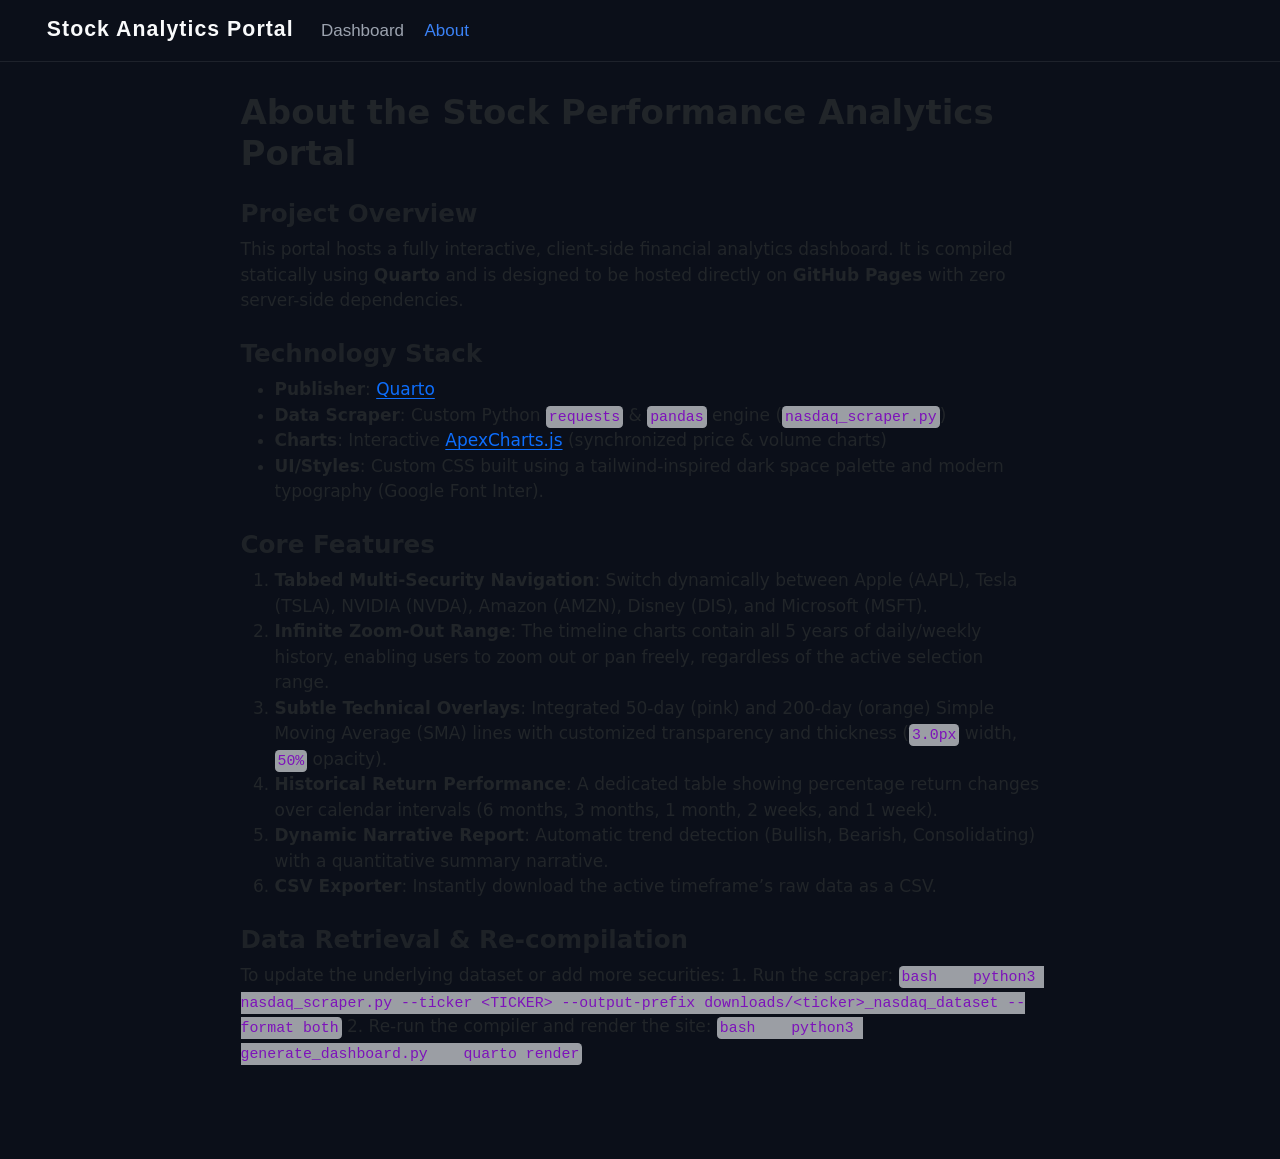
<file: about.html>
<!DOCTYPE html>
<html xmlns="http://www.w3.org/1999/xhtml" lang="en" xml:lang="en"><head>

<meta charset="utf-8">
<meta name="generator" content="quarto-1.9.38">

<meta name="viewport" content="width=device-width, initial-scale=1.0, user-scalable=yes">


<title>About the Stock Performance Analytics Portal – Stock Analytics Portal</title>
<style>
/* Default styles provided by pandoc.
** See https://pandoc.org/MANUAL.html#variables-for-html for config info.
*/
code{white-space: pre-wrap;}
span.smallcaps{font-variant: small-caps;}
div.columns{display: flex; gap: min(4vw, 1.5em);}
div.column{flex: auto; overflow-x: auto;}
div.hanging-indent{margin-left: 1.5em; text-indent: -1.5em;}
ul.task-list{list-style: none;}
ul.task-list li input[type="checkbox"] {
  width: 0.8em;
  margin: 0 0.8em 0.2em -1em; /* quarto-specific, see https://github.com/quarto-dev/quarto-cli/issues/4556 */ 
  vertical-align: middle;
}
</style>


<script src="site_libs/quarto-nav/quarto-nav.js"></script>
<script src="site_libs/quarto-nav/headroom.min.js"></script>
<script src="site_libs/clipboard/clipboard.min.js"></script>
<script src="site_libs/quarto-search/autocomplete.umd.js"></script>
<script src="site_libs/quarto-search/fuse.min.js"></script>
<script src="site_libs/quarto-search/quarto-search.js"></script>
<meta name="quarto:offset" content="./">
<script src="site_libs/quarto-html/quarto.js" type="module"></script>
<script src="site_libs/quarto-html/tabsets/tabsets.js" type="module"></script>
<script src="site_libs/quarto-html/popper.min.js"></script>
<script src="site_libs/quarto-html/tippy.umd.min.js"></script>
<script src="site_libs/quarto-html/anchor.min.js"></script>
<link href="site_libs/quarto-html/tippy.css" rel="stylesheet">
<link href="site_libs/quarto-html/quarto-syntax-highlighting-15634bcf2e68342d4ad2dfa704d543f6.css" rel="stylesheet" id="quarto-text-highlighting-styles">
<script src="site_libs/bootstrap/bootstrap.min.js"></script>
<link href="site_libs/bootstrap/bootstrap-icons.css" rel="stylesheet">
<link href="site_libs/bootstrap/bootstrap-e2777c08d86bdc9fa17ed5f2ecabf0df.min.css" rel="stylesheet" append-hash="true" id="quarto-bootstrap" data-mode="light">
<script id="quarto-search-options" type="application/json">{
  "location": "navbar",
  "copy-button": false,
  "collapse-after": 3,
  "panel-placement": "end",
  "type": "overlay",
  "limit": 50,
  "keyboard-shortcut": [
    "f",
    "/",
    "s"
  ],
  "show-item-context": false,
  "language": {
    "search-no-results-text": "No results",
    "search-matching-documents-text": "matching documents",
    "search-copy-link-title": "Copy link to search",
    "search-hide-matches-text": "Hide additional matches",
    "search-more-match-text": "more match in this document",
    "search-more-matches-text": "more matches in this document",
    "search-clear-button-title": "Clear",
    "search-text-placeholder": "",
    "search-detached-cancel-button-title": "Cancel",
    "search-submit-button-title": "Submit",
    "search-label": "Search"
  }
}</script>


<link rel="stylesheet" href="styles.css">
</head>

<body class="nav-fixed fullcontent quarto-light">

<div id="quarto-search-results"></div>
  <header id="quarto-header" class="headroom fixed-top">
    <nav class="navbar navbar-expand-lg " data-bs-theme="dark">
      <div class="navbar-container container-fluid">
      <div class="navbar-brand-container mx-auto">
    <a class="navbar-brand" href="./index.html">
    <span class="navbar-title">Stock Analytics Portal</span>
    </a>
  </div>
          <button class="navbar-toggler" type="button" data-bs-toggle="collapse" data-bs-target="#navbarCollapse" aria-controls="navbarCollapse" role="menu" aria-expanded="false" aria-label="Toggle navigation" onclick="if (window.quartoToggleHeadroom) { window.quartoToggleHeadroom(); }">
  <span class="navbar-toggler-icon"></span>
</button>
          <div class="collapse navbar-collapse" id="navbarCollapse">
            <ul class="navbar-nav navbar-nav-scroll me-auto">
  <li class="nav-item">
    <a class="nav-link" href="./index.html"> 
<span class="menu-text">Dashboard</span></a>
  </li>  
  <li class="nav-item">
    <a class="nav-link active" href="./about.html" aria-current="page"> 
<span class="menu-text">About</span></a>
  </li>  
</ul>
          </div> <!-- /navcollapse -->
            <div class="quarto-navbar-tools">
</div>
      </div> <!-- /container-fluid -->
    </nav>
</header>
<!-- content -->
<div id="quarto-content" class="quarto-container page-columns page-rows-contents page-layout-article page-navbar">
<!-- sidebar -->
<!-- margin-sidebar -->
    
<!-- main -->
<main class="content" id="quarto-document-content">

<header id="title-block-header" class="quarto-title-block default">
<div class="quarto-title">
<h1 class="title">About the Stock Performance Analytics Portal</h1>
</div>



<div class="quarto-title-meta">

    
  
    
  </div>
  


</header>


<section id="project-overview" class="level3">
<h3 class="anchored" data-anchor-id="project-overview">Project Overview</h3>
<p>This portal hosts a fully interactive, client-side financial analytics dashboard. It is compiled statically using <strong>Quarto</strong> and is designed to be hosted directly on <strong>GitHub Pages</strong> with zero server-side dependencies.</p>
</section>
<section id="technology-stack" class="level3">
<h3 class="anchored" data-anchor-id="technology-stack">Technology Stack</h3>
<ul>
<li><strong>Publisher</strong>: <a href="https://quarto.org">Quarto</a></li>
<li><strong>Data Scraper</strong>: Custom Python <code>requests</code> &amp; <code>pandas</code> engine (<code>nasdaq_scraper.py</code>)</li>
<li><strong>Charts</strong>: Interactive <a href="https://apexcharts.com/">ApexCharts.js</a> (synchronized price &amp; volume charts)</li>
<li><strong>UI/Styles</strong>: Custom CSS built using a tailwind-inspired dark space palette and modern typography (Google Font Inter).</li>
</ul>
</section>
<section id="core-features" class="level3">
<h3 class="anchored" data-anchor-id="core-features">Core Features</h3>
<ol type="1">
<li><strong>Tabbed Multi-Security Navigation</strong>: Switch dynamically between Apple (AAPL), Tesla (TSLA), NVIDIA (NVDA), Amazon (AMZN), Disney (DIS), and Microsoft (MSFT).</li>
<li><strong>Infinite Zoom-Out Range</strong>: The timeline charts contain all 5 years of daily/weekly history, enabling users to zoom out or pan freely, regardless of the active selection range.</li>
<li><strong>Subtle Technical Overlays</strong>: Integrated 50-day (pink) and 200-day (orange) Simple Moving Average (SMA) lines with customized transparency and thickness (<code>3.0px</code> width, <code>50%</code> opacity).</li>
<li><strong>Historical Return Performance</strong>: A dedicated table showing percentage return changes over calendar intervals (6 months, 3 months, 1 month, 2 weeks, and 1 week).</li>
<li><strong>Dynamic Narrative Report</strong>: Automatic trend detection (Bullish, Bearish, Consolidating) with a quantitative summary narrative.</li>
<li><strong>CSV Exporter</strong>: Instantly download the active timeframe’s raw data as a CSV.</li>
</ol>
</section>
<section id="data-retrieval-re-compilation" class="level3">
<h3 class="anchored" data-anchor-id="data-retrieval-re-compilation">Data Retrieval &amp; Re-compilation</h3>
<p>To update the underlying dataset or add more securities: 1. Run the scraper: <code>bash    python3 nasdaq_scraper.py --ticker &lt;TICKER&gt; --output-prefix downloads/&lt;ticker&gt;_nasdaq_dataset --format both</code> 2. Re-run the compiler and render the site: <code>bash    python3 generate_dashboard.py    quarto render</code></p>


</section>

</main> <!-- /main -->
<script id="quarto-html-after-body" type="application/javascript">
  window.document.addEventListener("DOMContentLoaded", function (event) {
    const icon = "";
    const anchorJS = new window.AnchorJS();
    anchorJS.options = {
      placement: 'right',
      icon: icon
    };
    anchorJS.add('.anchored');
    const isCodeAnnotation = (el) => {
      for (const clz of el.classList) {
        if (clz.startsWith('code-annotation-')) {                     
          return true;
        }
      }
      return false;
    }
    const onCopySuccess = function(e) {
      // button target
      const button = e.trigger;
      // don't keep focus
      button.blur();
      // flash "checked"
      button.classList.add('code-copy-button-checked');
      var currentTitle = button.getAttribute("title");
      button.setAttribute("title", "Copied!");
      let tooltip;
      if (window.bootstrap) {
        button.setAttribute("data-bs-toggle", "tooltip");
        button.setAttribute("data-bs-placement", "left");
        button.setAttribute("data-bs-title", "Copied!");
        tooltip = new bootstrap.Tooltip(button, 
          { trigger: "manual", 
            customClass: "code-copy-button-tooltip",
            offset: [0, -8]});
        tooltip.show();    
      }
      setTimeout(function() {
        if (tooltip) {
          tooltip.hide();
          button.removeAttribute("data-bs-title");
          button.removeAttribute("data-bs-toggle");
          button.removeAttribute("data-bs-placement");
        }
        button.setAttribute("title", currentTitle);
        button.classList.remove('code-copy-button-checked');
      }, 1000);
      // clear code selection
      e.clearSelection();
    }
    const getTextToCopy = function(trigger) {
      const outerScaffold = trigger.parentElement.cloneNode(true);
      const codeEl = outerScaffold.querySelector('code');
      for (const childEl of codeEl.children) {
        if (isCodeAnnotation(childEl)) {
          childEl.remove();
        }
      }
      return codeEl.innerText;
    }
    const clipboard = new window.ClipboardJS('.code-copy-button:not([data-in-quarto-modal])', {
      text: getTextToCopy
    });
    clipboard.on('success', onCopySuccess);
    if (window.document.getElementById('quarto-embedded-source-code-modal')) {
      const clipboardModal = new window.ClipboardJS('.code-copy-button[data-in-quarto-modal]', {
        text: getTextToCopy,
        container: window.document.getElementById('quarto-embedded-source-code-modal')
      });
      clipboardModal.on('success', onCopySuccess);
    }
      var localhostRegex = new RegExp(/^(?:http|https):\/\/localhost\:?[0-9]*\//);
      var mailtoRegex = new RegExp(/^mailto:/);
        var filterRegex = new RegExp("https:\/\/katznleo-ops\.github\.io\/stocks\/");
      var isInternal = (href) => {
          return filterRegex.test(href) || localhostRegex.test(href) || mailtoRegex.test(href);
      }
      // Inspect non-navigation links and adorn them if external
     var links = window.document.querySelectorAll('a[href]:not(.nav-link):not(.navbar-brand):not(.toc-action):not(.sidebar-link):not(.sidebar-item-toggle):not(.pagination-link):not(.no-external):not([aria-hidden]):not(.dropdown-item):not(.quarto-navigation-tool):not(.about-link)');
      for (var i=0; i<links.length; i++) {
        const link = links[i];
        if (!isInternal(link.href)) {
          // undo the damage that might have been done by quarto-nav.js in the case of
          // links that we want to consider external
          if (link.dataset.originalHref !== undefined) {
            link.href = link.dataset.originalHref;
          }
        }
      }
    function tippyHover(el, contentFn, onTriggerFn, onUntriggerFn) {
      const config = {
        allowHTML: true,
        maxWidth: 500,
        delay: 100,
        arrow: false,
        appendTo: function(el) {
            return el.parentElement;
        },
        interactive: true,
        interactiveBorder: 10,
        theme: 'quarto',
        placement: 'bottom-start',
      };
      if (contentFn) {
        config.content = contentFn;
      }
      if (onTriggerFn) {
        config.onTrigger = onTriggerFn;
      }
      if (onUntriggerFn) {
        config.onUntrigger = onUntriggerFn;
      }
      window.tippy(el, config); 
    }
    const noterefs = window.document.querySelectorAll('a[role="doc-noteref"]');
    for (var i=0; i<noterefs.length; i++) {
      const ref = noterefs[i];
      tippyHover(ref, function() {
        // use id or data attribute instead here
        let href = ref.getAttribute('data-footnote-href') || ref.getAttribute('href');
        try { href = new URL(href).hash; } catch {}
        const id = href.replace(/^#\/?/, "");
        const note = window.document.getElementById(id);
        if (note) {
          return note.innerHTML;
        } else {
          return "";
        }
      });
    }
    const xrefs = window.document.querySelectorAll('a.quarto-xref');
    const processXRef = (id, note) => {
      // Strip column container classes
      const stripColumnClz = (el) => {
        el.classList.remove("page-full", "page-columns");
        if (el.children) {
          for (const child of el.children) {
            stripColumnClz(child);
          }
        }
      }
      stripColumnClz(note)
      if (id === null || id.startsWith('sec-')) {
        // Special case sections, only their first couple elements
        const container = document.createElement("div");
        if (note.children && note.children.length > 2) {
          container.appendChild(note.children[0].cloneNode(true));
          for (let i = 1; i < note.children.length; i++) {
            const child = note.children[i];
            if (child.tagName === "P" && child.innerText === "") {
              continue;
            } else {
              container.appendChild(child.cloneNode(true));
              break;
            }
          }
          if (window.Quarto?.typesetMath) {
            window.Quarto.typesetMath(container);
          }
          return container.innerHTML
        } else {
          if (window.Quarto?.typesetMath) {
            window.Quarto.typesetMath(note);
          }
          return note.innerHTML;
        }
      } else {
        // Remove any anchor links if they are present
        const anchorLink = note.querySelector('a.anchorjs-link');
        if (anchorLink) {
          anchorLink.remove();
        }
        if (window.Quarto?.typesetMath) {
          window.Quarto.typesetMath(note);
        }
        if (note.classList.contains("callout")) {
          return note.outerHTML;
        } else {
          return note.innerHTML;
        }
      }
    }
    for (var i=0; i<xrefs.length; i++) {
      const xref = xrefs[i];
      tippyHover(xref, undefined, function(instance) {
        instance.disable();
        let url = xref.getAttribute('href');
        let hash = undefined; 
        if (url.startsWith('#')) {
          hash = url;
        } else {
          try { hash = new URL(url).hash; } catch {}
        }
        if (hash) {
          const id = hash.replace(/^#\/?/, "");
          const note = window.document.getElementById(id);
          if (note !== null) {
            try {
              const html = processXRef(id, note.cloneNode(true));
              instance.setContent(html);
            } finally {
              instance.enable();
              instance.show();
            }
          } else {
            // See if we can fetch this
            fetch(url.split('#')[0])
            .then(res => res.text())
            .then(html => {
              const parser = new DOMParser();
              const htmlDoc = parser.parseFromString(html, "text/html");
              const note = htmlDoc.getElementById(id);
              if (note !== null) {
                const html = processXRef(id, note);
                instance.setContent(html);
              } 
            }).finally(() => {
              instance.enable();
              instance.show();
            });
          }
        } else {
          // See if we can fetch a full url (with no hash to target)
          // This is a special case and we should probably do some content thinning / targeting
          fetch(url)
          .then(res => res.text())
          .then(html => {
            const parser = new DOMParser();
            const htmlDoc = parser.parseFromString(html, "text/html");
            const note = htmlDoc.querySelector('main.content');
            if (note !== null) {
              // This should only happen for chapter cross references
              // (since there is no id in the URL)
              // remove the first header
              if (note.children.length > 0 && note.children[0].tagName === "HEADER") {
                note.children[0].remove();
              }
              const html = processXRef(null, note);
              instance.setContent(html);
            } 
          }).finally(() => {
            instance.enable();
            instance.show();
          });
        }
      }, function(instance) {
      });
    }
        let selectedAnnoteEl;
        const selectorForAnnotation = ( cell, annotation) => {
          let cellAttr = 'data-code-cell="' + cell + '"';
          let lineAttr = 'data-code-annotation="' +  annotation + '"';
          const selector = 'span[' + cellAttr + '][' + lineAttr + ']';
          return selector;
        }
        const selectCodeLines = (annoteEl) => {
          const doc = window.document;
          const targetCell = annoteEl.getAttribute("data-target-cell");
          const targetAnnotation = annoteEl.getAttribute("data-target-annotation");
          const annoteSpan = window.document.querySelector(selectorForAnnotation(targetCell, targetAnnotation));
          const lines = annoteSpan.getAttribute("data-code-lines").split(",");
          const lineIds = lines.map((line) => {
            return targetCell + "-" + line;
          })
          let top = null;
          let height = null;
          let parent = null;
          if (lineIds.length > 0) {
              //compute the position of the single el (top and bottom and make a div)
              const el = window.document.getElementById(lineIds[0]);
              top = el.offsetTop;
              height = el.offsetHeight;
              parent = el.parentElement.parentElement;
            if (lineIds.length > 1) {
              const lastEl = window.document.getElementById(lineIds[lineIds.length - 1]);
              const bottom = lastEl.offsetTop + lastEl.offsetHeight;
              height = bottom - top;
            }
            if (top !== null && height !== null && parent !== null) {
              // cook up a div (if necessary) and position it 
              let div = window.document.getElementById("code-annotation-line-highlight");
              if (div === null) {
                div = window.document.createElement("div");
                div.setAttribute("id", "code-annotation-line-highlight");
                div.style.position = 'absolute';
                parent.appendChild(div);
              }
              div.style.top = top - 2 + "px";
              div.style.height = height + 4 + "px";
              div.style.left = 0;
              let gutterDiv = window.document.getElementById("code-annotation-line-highlight-gutter");
              if (gutterDiv === null) {
                gutterDiv = window.document.createElement("div");
                gutterDiv.setAttribute("id", "code-annotation-line-highlight-gutter");
                gutterDiv.style.position = 'absolute';
                const codeCell = window.document.getElementById(targetCell);
                const gutter = codeCell.querySelector('.code-annotation-gutter');
                gutter.appendChild(gutterDiv);
              }
              gutterDiv.style.top = top - 2 + "px";
              gutterDiv.style.height = height + 4 + "px";
            }
            selectedAnnoteEl = annoteEl;
          }
        };
        const unselectCodeLines = () => {
          const elementsIds = ["code-annotation-line-highlight", "code-annotation-line-highlight-gutter"];
          elementsIds.forEach((elId) => {
            const div = window.document.getElementById(elId);
            if (div) {
              div.remove();
            }
          });
          selectedAnnoteEl = undefined;
        };
          // Handle positioning of the toggle
      window.addEventListener(
        "resize",
        throttle(() => {
          elRect = undefined;
          if (selectedAnnoteEl) {
            selectCodeLines(selectedAnnoteEl);
          }
        }, 10)
      );
      function throttle(fn, ms) {
      let throttle = false;
      let timer;
        return (...args) => {
          if(!throttle) { // first call gets through
              fn.apply(this, args);
              throttle = true;
          } else { // all the others get throttled
              if(timer) clearTimeout(timer); // cancel #2
              timer = setTimeout(() => {
                fn.apply(this, args);
                timer = throttle = false;
              }, ms);
          }
        };
      }
        // Attach click handler to the DT
        const annoteDls = window.document.querySelectorAll('dt[data-target-cell]');
        for (const annoteDlNode of annoteDls) {
          annoteDlNode.addEventListener('click', (event) => {
            const clickedEl = event.target;
            if (clickedEl !== selectedAnnoteEl) {
              unselectCodeLines();
              const activeEl = window.document.querySelector('dt[data-target-cell].code-annotation-active');
              if (activeEl) {
                activeEl.classList.remove('code-annotation-active');
              }
              selectCodeLines(clickedEl);
              clickedEl.classList.add('code-annotation-active');
            } else {
              // Unselect the line
              unselectCodeLines();
              clickedEl.classList.remove('code-annotation-active');
            }
          });
        }
    const findCites = (el) => {
      const parentEl = el.parentElement;
      if (parentEl) {
        const cites = parentEl.dataset.cites;
        if (cites) {
          return {
            el,
            cites: cites.split(' ')
          };
        } else {
          return findCites(el.parentElement)
        }
      } else {
        return undefined;
      }
    };
    var bibliorefs = window.document.querySelectorAll('a[role="doc-biblioref"]');
    for (var i=0; i<bibliorefs.length; i++) {
      const ref = bibliorefs[i];
      const citeInfo = findCites(ref);
      if (citeInfo) {
        tippyHover(citeInfo.el, function() {
          var popup = window.document.createElement('div');
          citeInfo.cites.forEach(function(cite) {
            var citeDiv = window.document.createElement('div');
            citeDiv.classList.add('hanging-indent');
            citeDiv.classList.add('csl-entry');
            var biblioDiv = window.document.getElementById('ref-' + cite);
            if (biblioDiv) {
              citeDiv.innerHTML = biblioDiv.innerHTML;
            }
            popup.appendChild(citeDiv);
          });
          return popup.innerHTML;
        });
      }
    }
  });
  </script>
</div> <!-- /content -->




</body></html>
</file>
<file: site_libs/quarto-html/tippy.css>
.tippy-box[data-animation=fade][data-state=hidden]{opacity:0}[data-tippy-root]{max-width:calc(100vw - 10px)}.tippy-box{position:relative;background-color:#333;color:#fff;border-radius:4px;font-size:14px;line-height:1.4;white-space:normal;outline:0;transition-property:transform,visibility,opacity}.tippy-box[data-placement^=top]>.tippy-arrow{bottom:0}.tippy-box[data-placement^=top]>.tippy-arrow:before{bottom:-7px;left:0;border-width:8px 8px 0;border-top-color:initial;transform-origin:center top}.tippy-box[data-placement^=bottom]>.tippy-arrow{top:0}.tippy-box[data-placement^=bottom]>.tippy-arrow:before{top:-7px;left:0;border-width:0 8px 8px;border-bottom-color:initial;transform-origin:center bottom}.tippy-box[data-placement^=left]>.tippy-arrow{right:0}.tippy-box[data-placement^=left]>.tippy-arrow:before{border-width:8px 0 8px 8px;border-left-color:initial;right:-7px;transform-origin:center left}.tippy-box[data-placement^=right]>.tippy-arrow{left:0}.tippy-box[data-placement^=right]>.tippy-arrow:before{left:-7px;border-width:8px 8px 8px 0;border-right-color:initial;transform-origin:center right}.tippy-box[data-inertia][data-state=visible]{transition-timing-function:cubic-bezier(.54,1.5,.38,1.11)}.tippy-arrow{width:16px;height:16px;color:#333}.tippy-arrow:before{content:"";position:absolute;border-color:transparent;border-style:solid}.tippy-content{position:relative;padding:5px 9px;z-index:1}
</file>
<file: site_libs/quarto-html/quarto-syntax-highlighting-15634bcf2e68342d4ad2dfa704d543f6.css>
/* quarto syntax highlight colors */
:root {
  --quarto-hl-ot-color: #003B4F;
  --quarto-hl-at-color: #657422;
  --quarto-hl-ss-color: #20794D;
  --quarto-hl-an-color: #5E5E5E;
  --quarto-hl-fu-color: #4758AB;
  --quarto-hl-st-color: #20794D;
  --quarto-hl-cf-color: #003B4F;
  --quarto-hl-op-color: #5E5E5E;
  --quarto-hl-er-color: #AD0000;
  --quarto-hl-bn-color: #AD0000;
  --quarto-hl-al-color: #AD0000;
  --quarto-hl-va-color: #111111;
  --quarto-hl-bu-color: inherit;
  --quarto-hl-ex-color: inherit;
  --quarto-hl-pp-color: #AD0000;
  --quarto-hl-in-color: #5E5E5E;
  --quarto-hl-vs-color: #20794D;
  --quarto-hl-wa-color: #5E5E5E;
  --quarto-hl-do-color: #5E5E5E;
  --quarto-hl-im-color: #00769E;
  --quarto-hl-ch-color: #20794D;
  --quarto-hl-dt-color: #AD0000;
  --quarto-hl-fl-color: #AD0000;
  --quarto-hl-co-color: #5E5E5E;
  --quarto-hl-cv-color: #5E5E5E;
  --quarto-hl-cn-color: #8f5902;
  --quarto-hl-sc-color: #5E5E5E;
  --quarto-hl-dv-color: #AD0000;
  --quarto-hl-kw-color: #003B4F;
}

/* other quarto variables */
:root {
  --quarto-font-monospace: SFMono-Regular, Menlo, Monaco, Consolas, "Liberation Mono", "Courier New", monospace;
}

/* syntax highlight based on Pandoc's rules */
pre > code.sourceCode > span {
  color: #003B4F;
}

code.sourceCode > span {
  color: #003B4F;
}

div.sourceCode,
div.sourceCode pre.sourceCode {
  color: #003B4F;
}

/* Normal */
code span {
  color: #003B4F;
}

/* Alert */
code span.al {
  color: #AD0000;
  font-style: inherit;
}

/* Annotation */
code span.an {
  color: #5E5E5E;
  font-style: inherit;
}

/* Attribute */
code span.at {
  color: #657422;
  font-style: inherit;
}

/* BaseN */
code span.bn {
  color: #AD0000;
  font-style: inherit;
}

/* BuiltIn */
code span.bu {
  font-style: inherit;
}

/* ControlFlow */
code span.cf {
  color: #003B4F;
  font-weight: bold;
  font-style: inherit;
}

/* Char */
code span.ch {
  color: #20794D;
  font-style: inherit;
}

/* Constant */
code span.cn {
  color: #8f5902;
  font-style: inherit;
}

/* Comment */
code span.co {
  color: #5E5E5E;
  font-style: inherit;
}

/* CommentVar */
code span.cv {
  color: #5E5E5E;
  font-style: italic;
}

/* Documentation */
code span.do {
  color: #5E5E5E;
  font-style: italic;
}

/* DataType */
code span.dt {
  color: #AD0000;
  font-style: inherit;
}

/* DecVal */
code span.dv {
  color: #AD0000;
  font-style: inherit;
}

/* Error */
code span.er {
  color: #AD0000;
  font-style: inherit;
}

/* Extension */
code span.ex {
  font-style: inherit;
}

/* Float */
code span.fl {
  color: #AD0000;
  font-style: inherit;
}

/* Function */
code span.fu {
  color: #4758AB;
  font-style: inherit;
}

/* Import */
code span.im {
  color: #00769E;
  font-style: inherit;
}

/* Information */
code span.in {
  color: #5E5E5E;
  font-style: inherit;
}

/* Keyword */
code span.kw {
  color: #003B4F;
  font-weight: bold;
  font-style: inherit;
}

/* Operator */
code span.op {
  color: #5E5E5E;
  font-style: inherit;
}

/* Other */
code span.ot {
  color: #003B4F;
  font-style: inherit;
}

/* Preprocessor */
code span.pp {
  color: #AD0000;
  font-style: inherit;
}

/* SpecialChar */
code span.sc {
  color: #5E5E5E;
  font-style: inherit;
}

/* SpecialString */
code span.ss {
  color: #20794D;
  font-style: inherit;
}

/* String */
code span.st {
  color: #20794D;
  font-style: inherit;
}

/* Variable */
code span.va {
  color: #111111;
  font-style: inherit;
}

/* VerbatimString */
code span.vs {
  color: #20794D;
  font-style: inherit;
}

/* Warning */
code span.wa {
  color: #5E5E5E;
  font-style: italic;
}

.prevent-inlining {
  content: "</";
}

/*# sourceMappingURL=f23921c56f73e400b49028c9186a1aa0.css.map */
</file>
<file: styles.css>
/* Styles to align Quarto navbar styling with our custom stock dashboard theme */
body {
  margin: 0;
  padding: 0;
  background-color: #0b0f19 !important;
}

#quarto-header .navbar {
  background-color: #0b0f19 !important;
  border-bottom: 1px solid rgba(255, 255, 255, 0.08) !important;
  min-height: 56px !important;
  padding: 0.5rem 2rem !important;
}

.navbar-brand-container .navbar-brand {
  font-family: 'Inter', sans-serif !important;
  font-weight: 800 !important;
  letter-spacing: 0.05em !important;
  color: #f9fafb !important;
}

.navbar-nav .nav-link {
  font-family: 'Inter', sans-serif !important;
  font-weight: 500 !important;
  color: #9ca3af !important;
  transition: color 0.2s ease;
}

.navbar-nav .nav-link:hover, 
.navbar-nav .nav-link.active {
  color: #3b82f6 !important;
}

/* Hide Quarto footer elements to maximize screen area for the custom layout */
footer {
  display: none !important;
}
</file>
